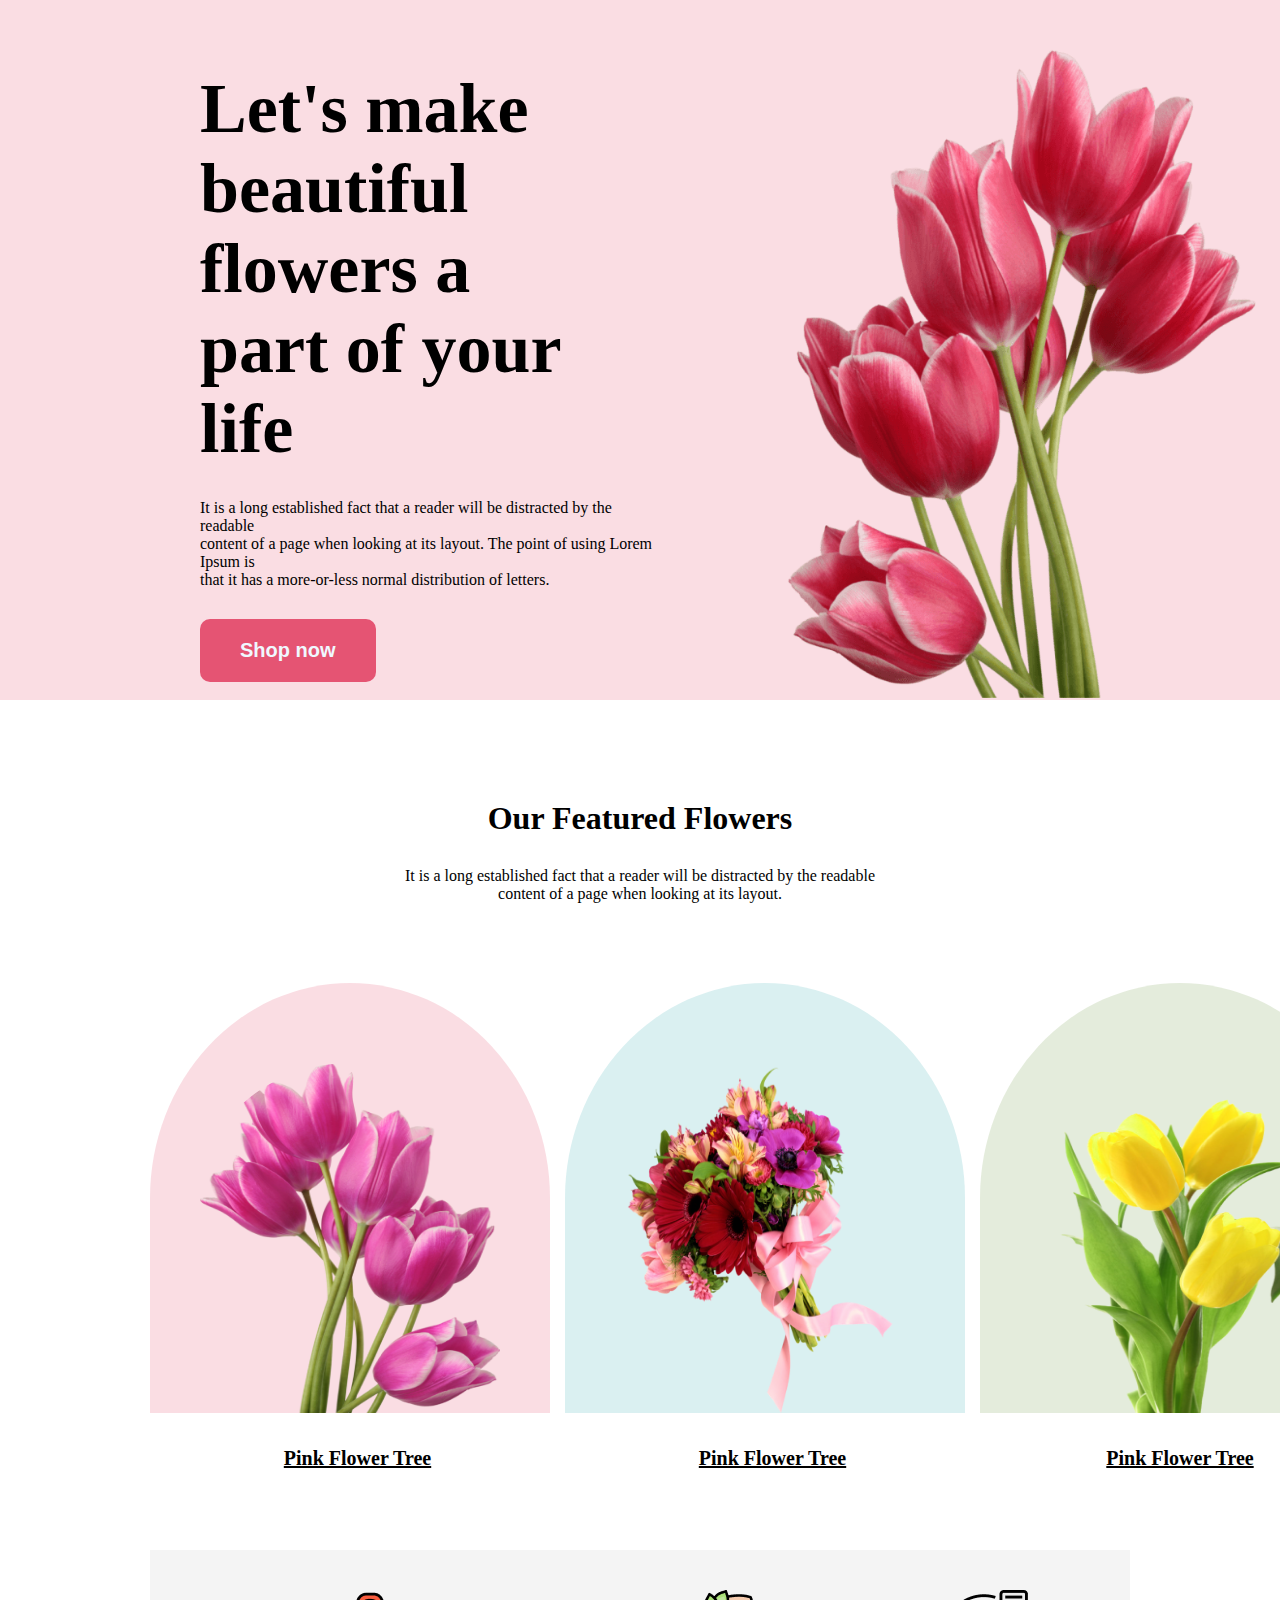
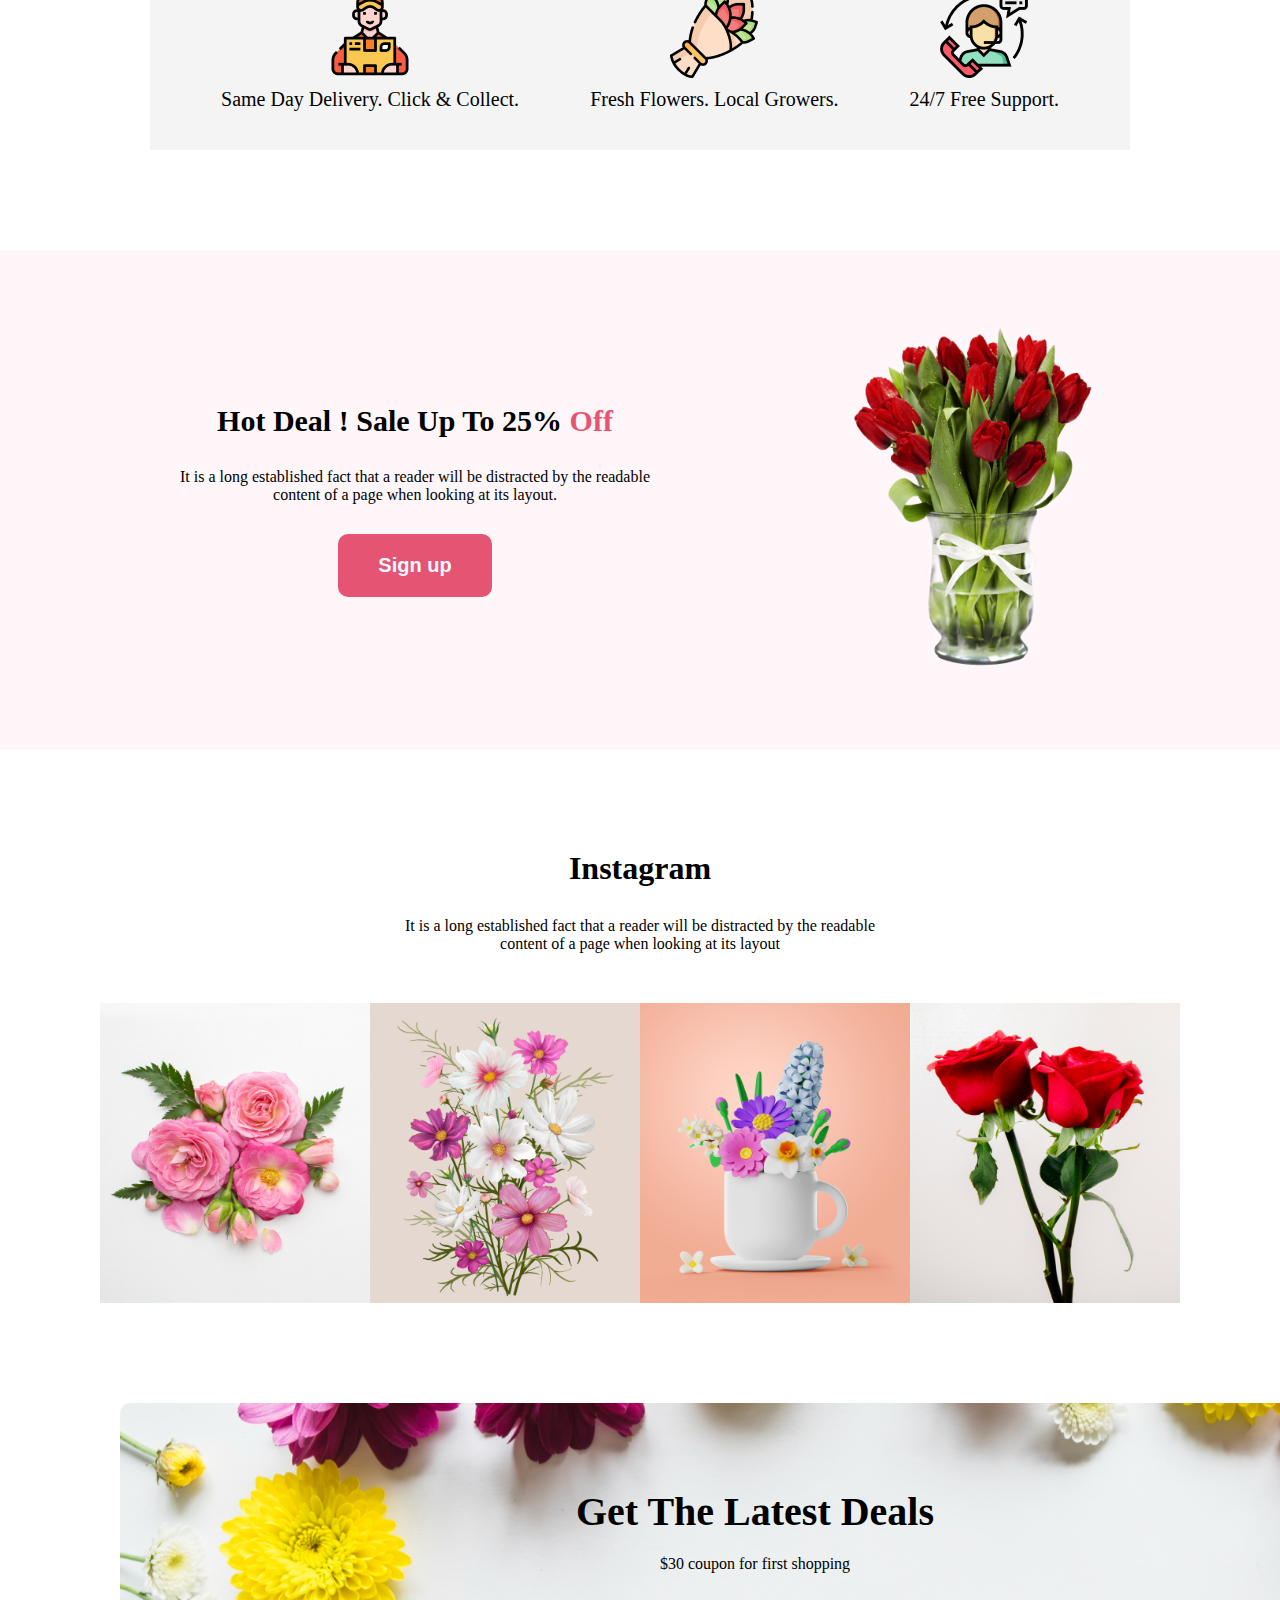
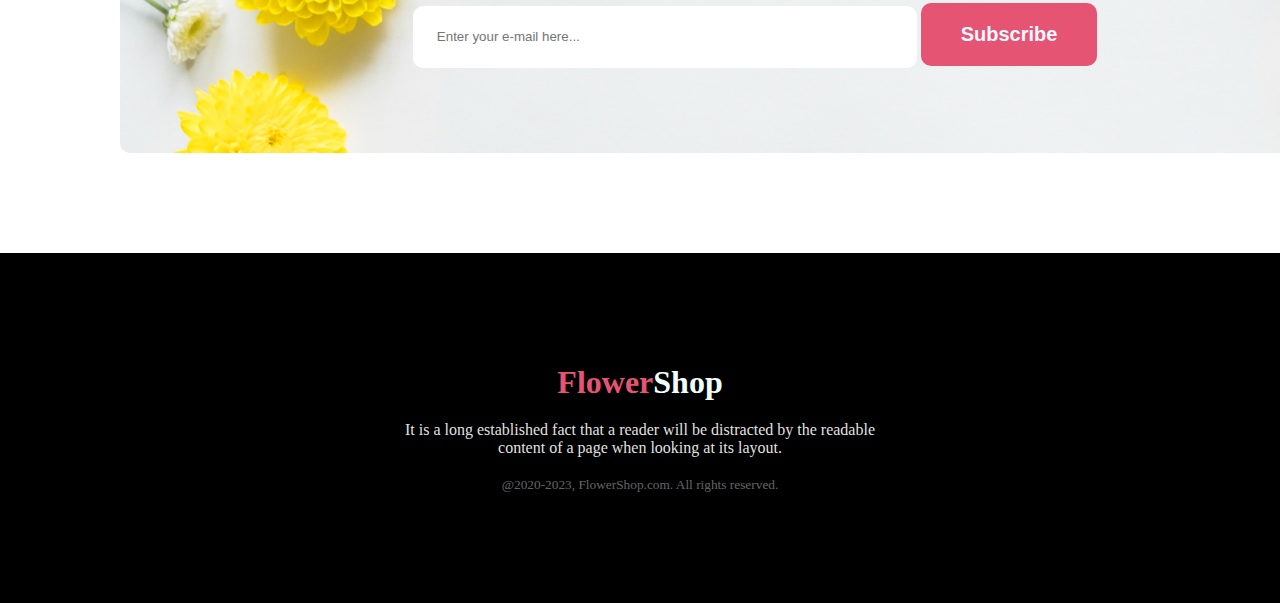
<file: index.html>
<!DOCTYPE html>
<html lang="en">
<head>
    <meta charset="UTF-8">
    <meta http-equiv="X-UA-Compatible" content="IE=edge">
    <meta name="viewport" content="width=device-width, initial-scale=1.0">
    <title>Flower shop</title>
    <link rel="stylesheet" href="style.css">
</head>
<body>
    <section class="main">
    <div class="m_con">
     <h1>Let's make <br> beautiful flowers a <br> part of your life</h1>
     <p>It is a long established fact that a reader will be distracted by the readable <br>
        content of a page when looking at its layout. The point of using Lorem Ipsum is <br>
        that it has a more-or-less normal distribution of letters.</p>
     <button class="btn">Shop now</button>
    </div>
    <div class="m_img">
        <img src="./Flower Asset/pngwing 10.png" alt="">
    </div>
    </section>
    <div class="title">
        <h1>Our Featured Flowers</h1>
        <p>
            It is a long established fact that a reader will be distracted by the readable <br>
             content of a page when looking at its layout.
        </p>
    </div>
    <section class="flower">
       <div class="item1">
        <img src="./Flower Asset/pngwing 6.png" alt="">
        <p class="flower_title">Pink Flower Tree</p>
       </div>
       <div class="item2">
       <img src="/Flower Asset/pngwing 5.png" alt="">
       <p class="flower_title">Pink Flower Tree</p>
       </div>
       <div class="item3">
        <img src="/Flower Asset/pngwing 7.png" alt="">
        <p class="flower_title">Pink Flower Tree</p>
       </div>
    </section>
    <section class="support">
     <div class="s_con">
        <img src="./Flower Asset/Group 57.png" alt="">
        <p>Same Day Delivery. Click & Collect.</p>
     </div>
     <div class="s_con">
        <img src="./Flower Asset/Group 58.png" alt="">
        <p>Fresh Flowers. Local Growers.</p>
     </div>
     <div class="s_con">
        <img src="./Flower Asset/Group 59.png" alt="">
        <p>24/7 Free Support.</p>
     </div>
    </section>
    <section class="sales">
     <div class="sales_con">
      <h1>Hot Deal ! Sale Up To 25% <span class="red">Off</span></h1>
      <p>It is a long established fact that a reader will be distracted by the readable <br>
         content of a page when looking at its layout.</p>
      <button class="btn">Sign up</button>
     </div>
     <div>
      <img src="./Flower Asset/pngwing 8.png" alt="">
     </div>
    </section>

    <div class="title">
      <h1>Instagram</h1>
      <p>It is a long established fact that a reader will be distracted by the readable <br>
         content of a page when looking at its layout</p>
    </div>

    <div class="pics">
    <img src="/Flower Asset/Flower 01.png" alt="">
    <img src="./Flower Asset/Rectangle 4.png" alt="">
    <img src="./Flower Asset/Rectangle 5.png" alt="">
    <img src="./Flower Asset/Rectangle 6.png" alt="">
    </div>

    <section class="contact">
      <div>
      <h1>Get The Latest Deals</h1>
      <p>$30 coupon for first shopping</p>
      <input type="email" placeholder="      Enter your e-mail here..." class="e-mail">
      <button class="btn">Subscribe</button>
      </div>
    </section>
    <footer class="footer">
    <h1><span class="red">Flower</span>Shop</h1>
    <p class="f_con">It is a long established fact that a reader will be distracted by the readable <br>
      content of a page when looking at its layout.</p>
      <p class="c_right">@2020-2023, FlowerShop.com. All rights reserved. </p>
    </footer>
</body>
</html>
</file>
<file: style.css>
*{
    margin: 0;
}
.main{
    background-color:rgba(229, 84, 115, 0.2);
    height: 700px;
    display: flex;
    align-items: center;
}
.m_con{
width: 49%;
margin: 150px 0px 100px 200px;
}
.m_con h1{
    font-size: 70px;
    margin-bottom: 30px;
}
.btn{
    margin-top: 30px;
    font-size: 20px;
    font-weight: bold;
    color: aliceblue;
    background-color: rgba(229, 84, 115,1);
    border: none;
    border-radius: 10px;
    padding: 20px 40px;
}
.m_img{
width: 50%;
}
.m_img img{
    margin: 50px 0px 0px 100px;
    height: 650px;
}


.title{
    margin-top: 100px;
    text-align: center;
    margin-bottom: 50px;
}
.title h1{
    margin-bottom: 30px;
}
.flower{
    display: flex;
    margin: 80px 150px;
}
.item1 img{
    background-color:rgba(229, 84, 115, 0.2) ;
    padding: 80px 50px 0px 50px;
    border-radius: 50% 50% 0px 0px;
    margin-right: 15px;
    height: 350px;
    width: 300px;
}
.item2 img{
    background-color:rgba(5, 151, 160, 0.15) ;
    padding: 80px 50px 0px 50px;
    border-radius: 50% 50% 0px 0px;
    margin-right: 15px;
    height: 350px;
    width: 300px;
}
.item3 img{
    background-color:rgba(71, 125, 17, 0.15) ;
    padding: 80px 50px 0px 50px;
    border-radius: 50% 50% 0px 0px;
    
    height: 350px;
    width: 300px;
}
.flower_title{
    text-align: center;
    text-decoration: underline;
    font-weight: bold;
    font-size: 20px;
    margin-top: 30px;
}
.support{
    display: flex;
    justify-content: space-evenly;
    height: 200px;
    margin: 0px 150px;
    background-color: rgba(39, 39, 39, 0.05);
    align-items: center;
    margin-bottom: 100px;
}

.s_con p{
    font-size: 20px;
    margin-top: 10px;
}

.s_con{
    display: flex;
    align-items: center;
    justify-content: center;
    flex-direction: column;
}

.sales{
    height: 500px;
    display: flex;
    justify-content: center;
    align-items: center;
    background-color: rgba(229, 84, 115, 0.05);
}

.sales_con{
    display: flex;
    justify-content: center;
    align-items: center;
    flex-direction: column;
    text-align: center;
    margin-right: 200px;
    
}

.sales_con h1{
    margin-bottom: 30px;
    font-size: 30px;
}

.sales img{
    height: 350px;
    width: 250px;
}

.red{
    color: rgba(229, 84, 115, 1);
}
.pics{
    display: flex;
    justify-content:space-evenly;
    align-items: center;
    margin: 0px 100px;
}
.pics img{
    height: 300px;
    width: 300px;
    
}

.contact{
    background-image: url("./Flower Asset/Rectangle 9.png");
    height: 350px;
    background-repeat: no-repeat;
    display: flex;
    justify-content: center;
    align-items: center;
    width: 1270px;
    margin-left: 120px;
    margin-top: 100px;
    text-align: center;
    border-radius: 10px;
}

.contact h1{
    font-size: 40px;
    margin-bottom: 20px;
}

.e-mail{
    width: 500px;
    height: 60px;
    border: none;
    border-radius:10px;
}

.footer{
    background-color: black;
    height: 350px;
    color: azure;
    display: flex;
    justify-content: center;
    align-items: center;
    flex-direction: column;
    text-align: center;
    margin-top: 100px;
}

.f_con{
    margin: 20px 0px;
    color: rgba(255, 255, 255, 0.9);
}

.c_right{
    color:rgba(255, 255, 255, 0.4);
    font-size: smaller;
}
</file>
